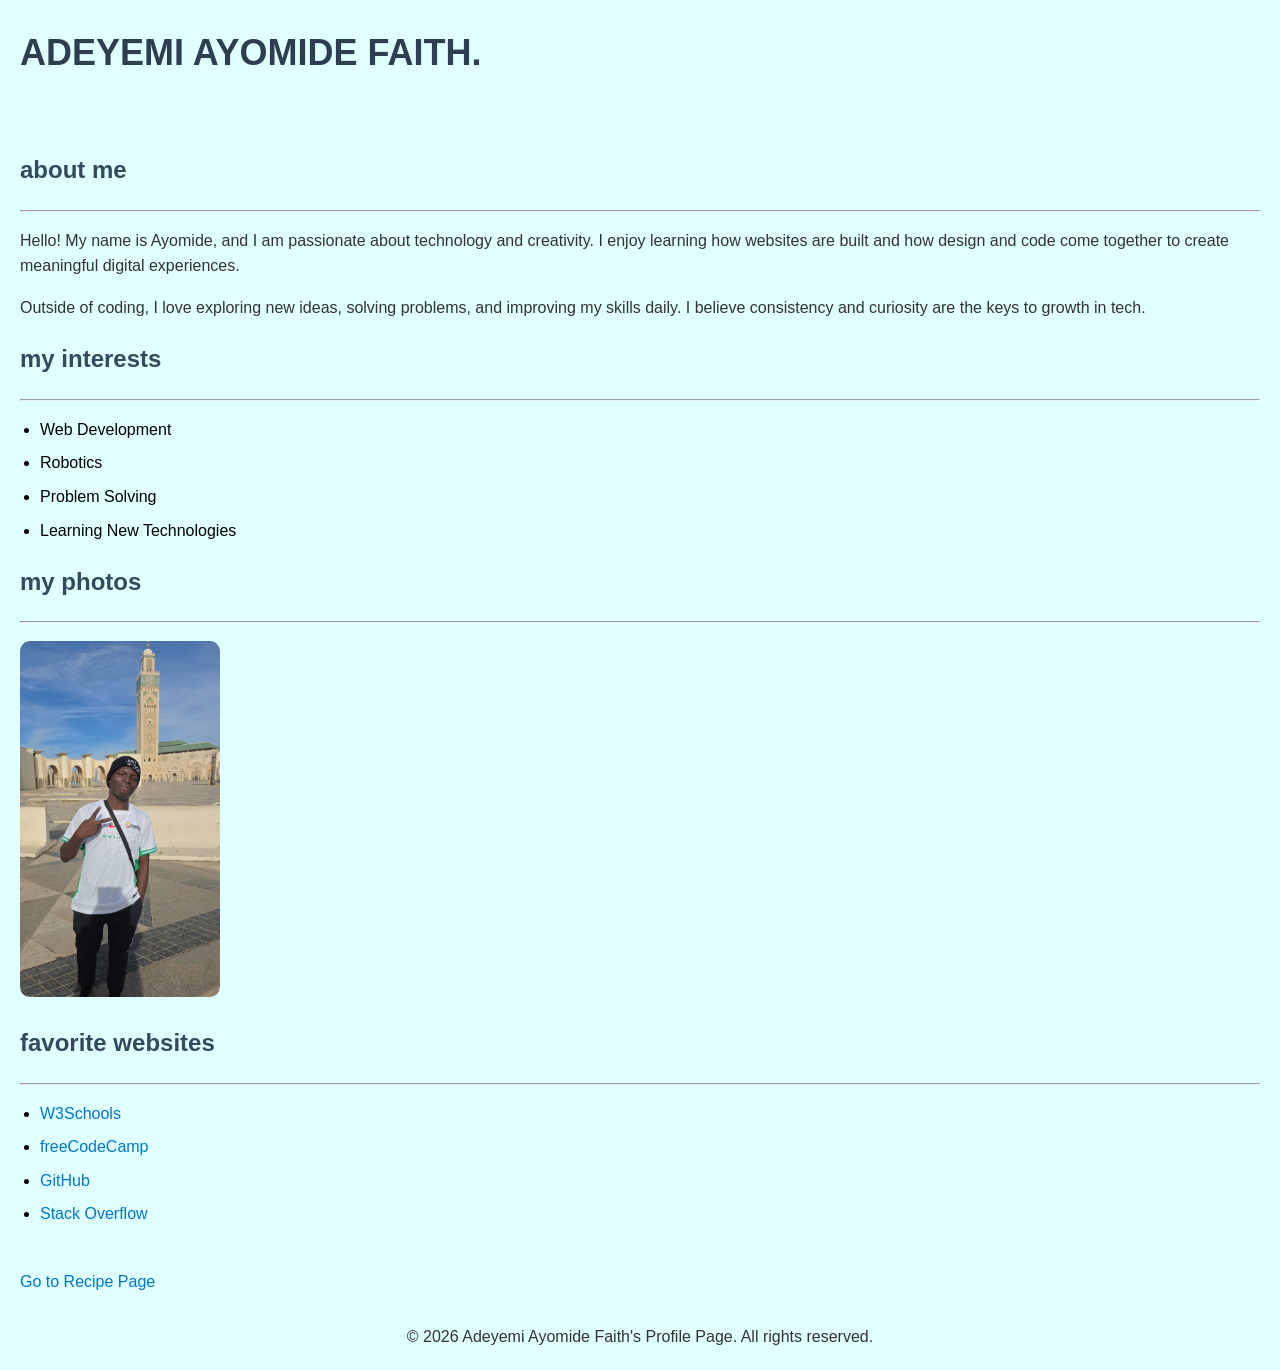
<file: index.html>
<!DOCTYPE html>
<html lang="en">
<head>
    <meta charset="UTF-8">
    <meta name="viewport" content="width=device-width, initial-scale=1.0">
    <title>my profile page.</title>
    <link rel="icon" type="image/jpeg" href="my-picture.jpeg">
    <link rel="stylesheet" href="style.css">
</head>
<body>
    <header>
        <h1 id="main-name">ADEYEMI AYOMIDE FAITH. </h1>
    </header>

    <br>

    <h2 class="section-title">about me </h2>

    <hr>

    <p> Hello! My name is Ayomide, and I am passionate about technology and creativity.
                I enjoy learning how websites are built and how design and code come together
                to create meaningful digital experiences.</p>

                <p>Outside of coding, I love exploring new ideas, solving problems, and improving
                my skills daily. I believe consistency and curiosity are the keys to growth in tech.</p>

                <h2 class="section-title">my interests</h2>
                <hr>
                <ul>
                    <li>Web Development</li>
                    <li>Robotics</li>
                    <li>Problem Solving</li>
                    <li>Learning New Technologies</li>
                </ul>

                <h2 class="section-title"   >my photos</h2>

                <hr>            

                <img src="my-picture.jpeg" alt="my picture" width="200" height="200">

                <h2 class="section-title">favorite websites</h2>
                <hr>
                <ul>
                    <li><a href="https://www.w3schools.com/" target="_blank">W3Schools</a></li>
                    <li><a href="https://www.freecodecamp.org/" target="_blank">freeCodeCamp</a></li>
                    <li><a href="https://www.github.com/" target="_blank">GitHub</a></li>
                    <li><a href="https://www.stackoverflow.com/" target="_blank">Stack Overflow</a></li>
                </ul>
<br>

<a href="recipe.html">Go to Recipe Page</a>

                <footer>
                    <p>© 2026 Adeyemi Ayomide Faith's Profile Page. All rights reserved.</p>
                </footer>

            </body>
        </html>
</file>
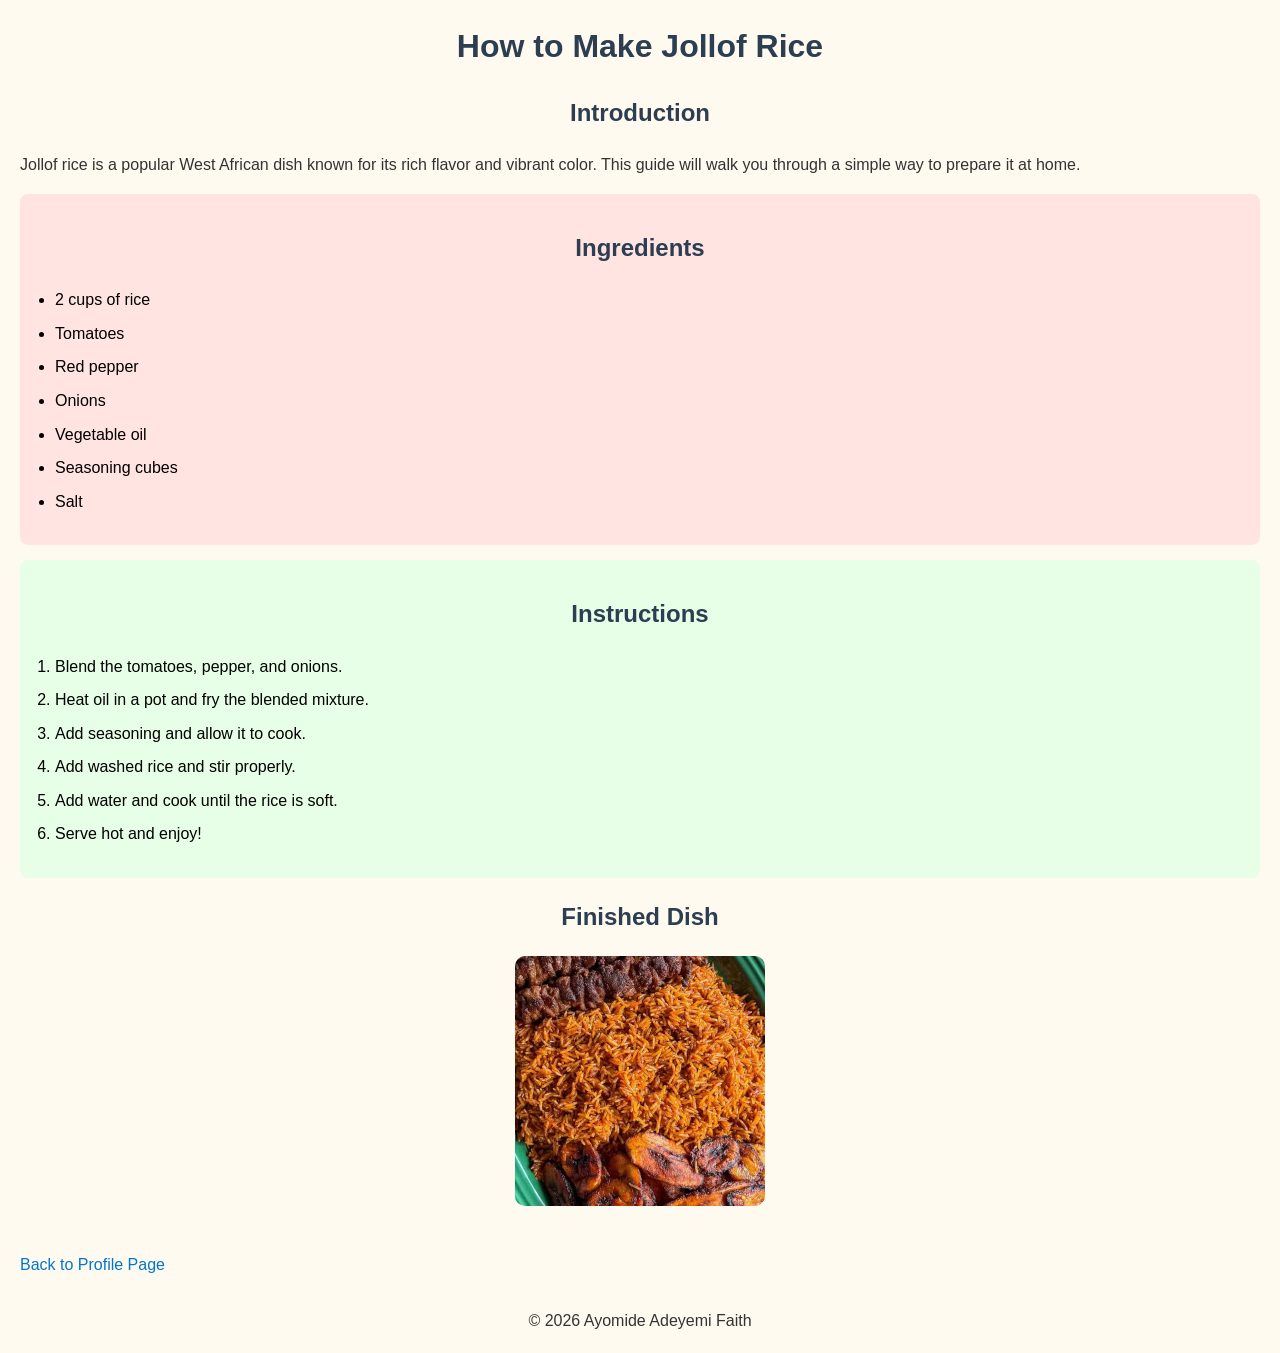
<file: recipe.html>
<!DOCTYPE html>
<html lang="en">
<head>
    <meta charset="UTF-8">
    <meta name="viewport" content="width=device-width, initial-scale=1.0">
    <title>How to Make Jollof Rice</title>
    <link rel="icon" type="image/webp" href="jollof-rice.webp">
    <link rel="stylesheet" href="recipe-style.css">
</head>
<body>

    <header>
        <h1>How to Make Jollof Rice</h1>
    </header>


        <div class="intro">
            <h2 >Introduction</h2>

            <p>
                Jollof rice is a popular West African dish known for its rich flavor and vibrant color.
                This guide will walk you through a simple way to prepare it at home.
            </p>
        </div>

    
            <div class="ingredients">
             <h2>Ingredients</h2>
             <ul>
                <li>2 cups of rice</li>
                <li>Tomatoes</li>
                <li>Red pepper</li>
                <li>Onions</li>
                <li>Vegetable oil</li>
                <li>Seasoning cubes</li>
                <li>Salt</li>
             </ul>
            </div>

        
            <div class="instructions">
             <h2>Instructions</h2>
             <ol>
                <li>Blend the tomatoes, pepper, and onions.</li>
                <li>Heat oil in a pot and fry the blended mixture.</li>
                <li>Add seasoning and allow it to cook.</li>
                <li>Add washed rice and stir properly.</li>
                <li>Add water and cook until the rice is soft.</li>
                <li>Serve hot and enjoy!</li>
             </ol>
            </div>

        
            <h2>Finished Dish</h2>
            <img src="jollof-rice.webp" alt="Plate of Jollof rice">
        
<br>

            <a href="index.html">Back to Profile Page</a>
    

    <footer>
        <p>&copy; 2026 Ayomide Adeyemi Faith</p>
    </footer>

</body>
</html>
</file>
<file: style.css>
body {
    font-family: Arial, sans-serif;
    background-color: lightcyan;
    margin: 20px;
    line-height: 1.6;
}


#main-name {
    color: #2c3e50;
    font-size: 36px;
}


.section-title {
    color: #34495e;
    margin-top: 20px;
}


p {
    color: #333;
    font-size: 16px;
}


ul {
    padding-left: 20px;
}

li {
    margin-bottom: 8px;
}


img {
    border-radius: 10px;
    margin-top: 10px;
    height: auto ;
}


a {
    color: #0077cc;
    text-decoration: none;
}


a:hover {
    color: #e74c3c;
}


footer {
    margin-top: 30px;
    font-size: 14px;
    text-align: center;
    color: gray;
}
</file>
<file: recipe-style.css>
body {
    font-family: Verdana, sans-serif;
    background-color: #fffaf0;
    margin: 20px;
    line-height: 1.6;
}


h1, h2 {
    text-align: center;
    color: #2c3e50;
}


p {
    font-size: 16px;
    color: #333;
}


.ingredients {
    background-color: #ffe4e1;
    padding: 15px;
    margin-bottom: 15px;
    border-radius: 8px;
}


.instructions {
    background-color: #e6ffe6;
    padding: 15px;
    margin-bottom: 15px;
    border-radius: 8px;
}


ul, ol {
    padding-left: 20px;
}

li {
    margin-bottom: 8px;
}


img {
    display: block;
    margin: 20px auto;
    width: 250px;
    border-radius: 10px;
    height: auto;
}


a {
    color: #0077cc;
    text-decoration: none;
}

a:hover {
    color: red;
}


footer {
    text-align: center;
    margin-top: 30px;
    color: gray;
}
</file>
